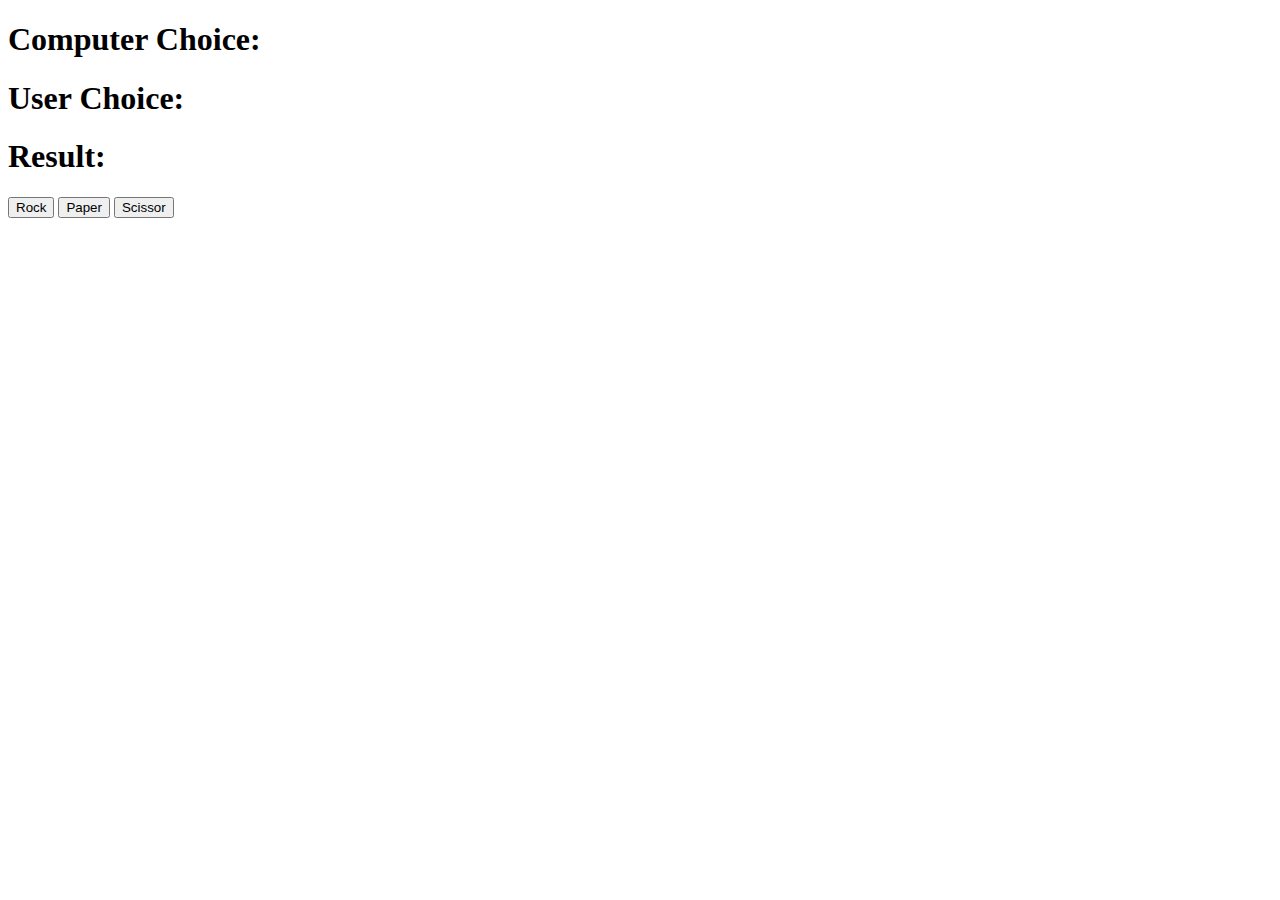
<file: basic rock paper scissor (no styling)/index.html>
<!DOCTYPE html>
<html lang="en">
<head>
    <meta charset="UTF-8">
    <meta name="viewport" content="width=device-width, initial-scale=1.0">
    <title>Rock Paper Scissor</title>
</head>
<body>
    <h1>Computer Choice: <span id="computer-choice"></span></h1>
    <h1>User Choice: <span id="user-choice"></span></h1>
    <h1>Result: <span id="result"></span></h1>

    <button id="rock">Rock</button>
    <button id="paper">Paper</button>
    <button id="scissor">Scissor</button>
    
    <script src="app.js"></script>
</body>
</html>
</file>
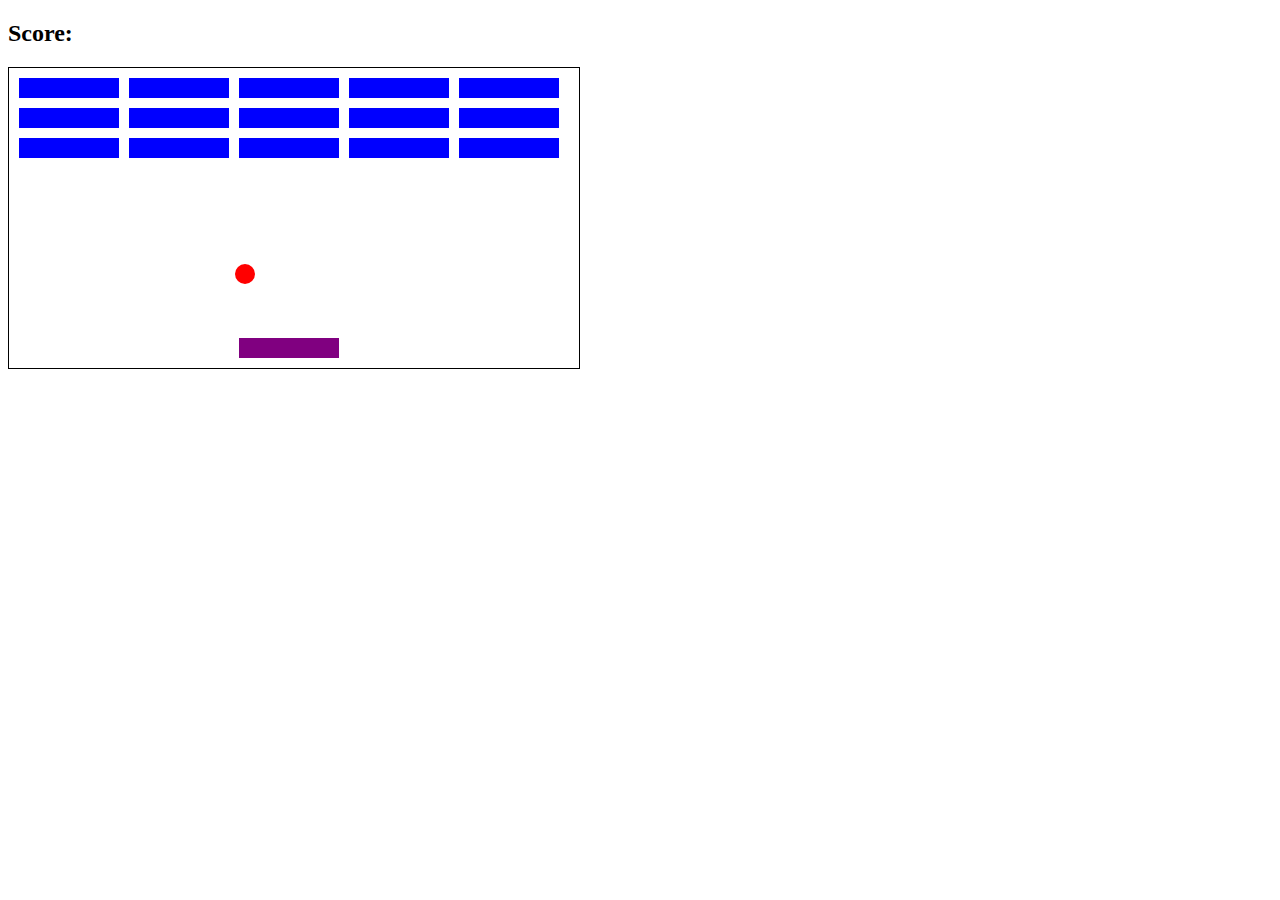
<file: breakout/index.html>
<!DOCTYPE html>
<html lang="en">
<head>
    <meta charset="UTF-8">
    <meta name="viewport" content="width=device-width, initial-scale=1.0">
    <title>Breakout</title>
    <link rel="stylesheet" href="style.css">
</head>
<body>
    <div>
        <h2>Score: <span class="score"></span></h2>
    </div>
    <div class="grid">

    </div>

    <script src="app.js"></script>
</body>
</html>
</file>
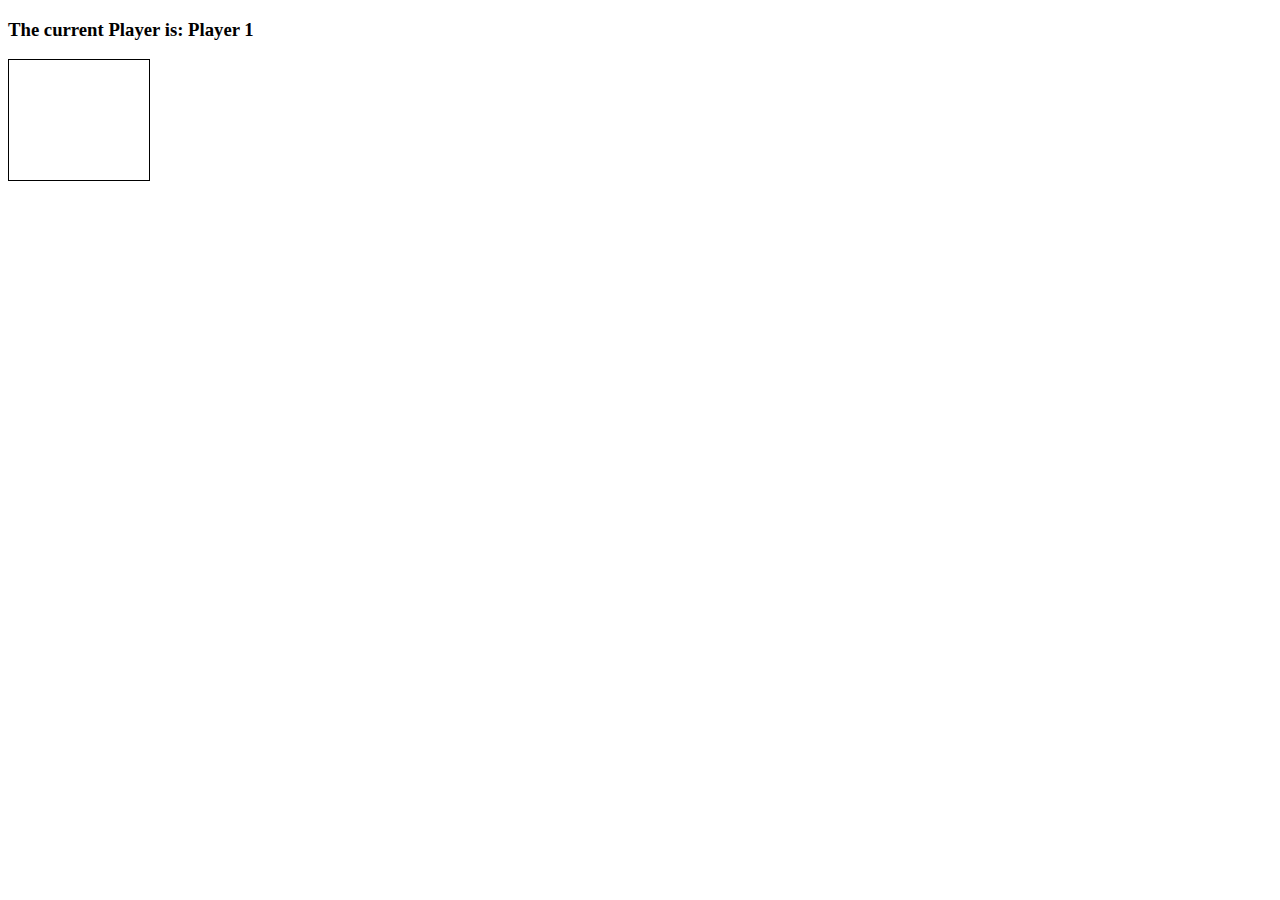
<file: Connect Four Game/index.html>
<!DOCTYPE html>
<html lang="en">
<head>
  <meta charset="UTF-8">
  <meta name="viewport" content="width=device-width, initial-scale=1.0">
  <title>Connect Four</title>
  <link rel="stylesheet" href="style.css">
  <script src="app.js"></script>
</head>
<body>

  <h3>The current Player is: Player <span id="current-player">1</span></h3>
  <h3 id="result"></h3>

  <div class="grid">
    <div></div>
    <div></div>
    <div></div>
    <div></div>
    <div></div>
    <div></div>
    <div></div>
    <div></div>
    <div></div>
    <div></div>
    <div></div>
    <div></div>
    <div></div>
    <div></div>
    <div></div>
    <div></div>
    <div></div>
    <div></div>
    <div></div>
    <div></div>
    <div></div>
    <div></div>
    <div></div>
    <div></div>
    <div></div>
    <div></div>
    <div></div>
    <div></div>
    <div></div>
    <div></div>
    <div></div>
    <div></div>
    <div></div>
    <div></div>
    <div></div>
    <div></div>
    <div></div>
    <div></div>
    <div></div>
    <div></div>
    <div></div>
    <div></div>
    <div class="taken"></div>
    <div class="taken"></div>
    <div class="taken"></div>
    <div class="taken"></div>
    <div class="taken"></div>
    <div class="taken"></div>
    <div class="taken"></div>
  </div>
</body>
</html>
</file>
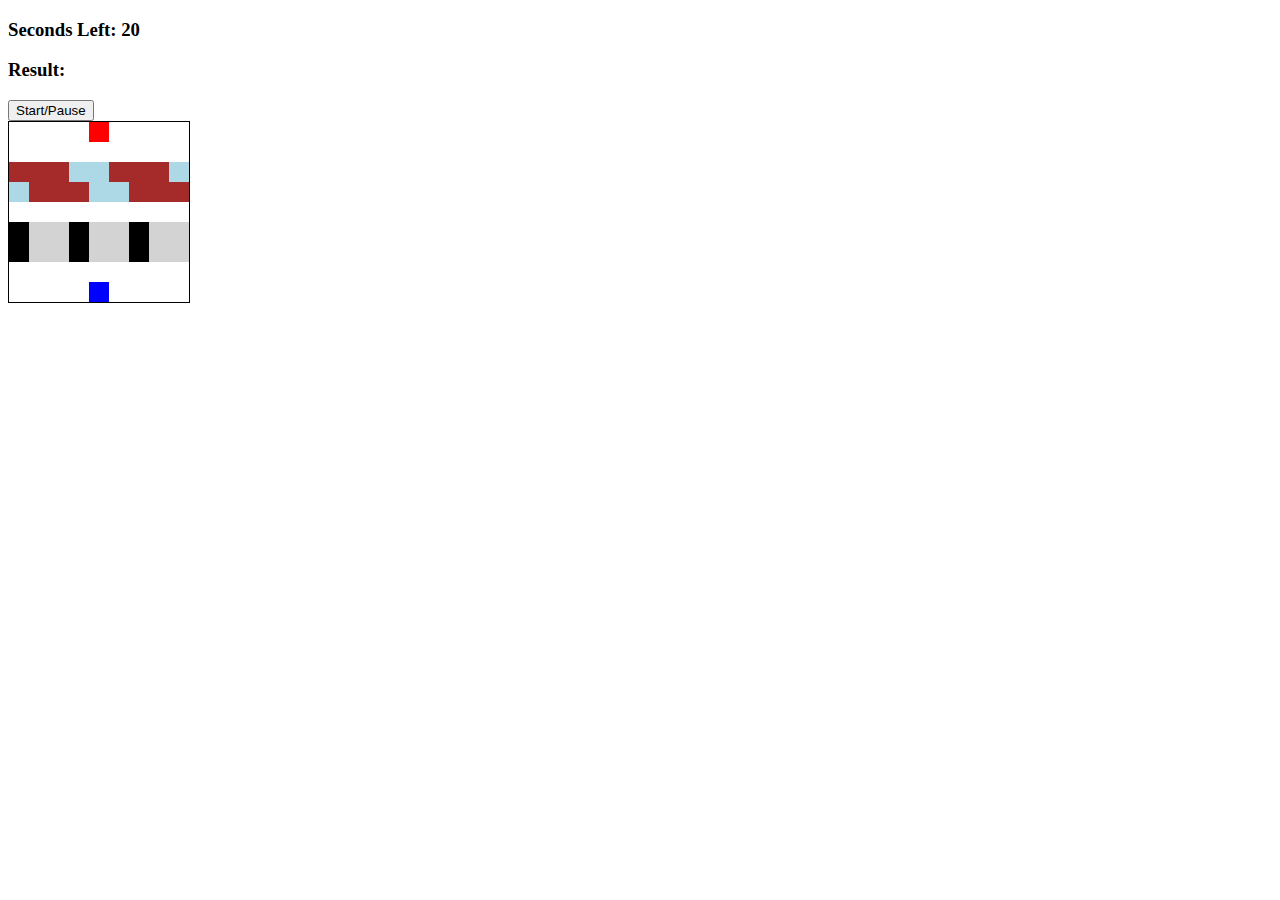
<file: froggers game/index.html>
<!DOCTYPE html>
<html lang="en">
<head>
  <meta charset="UTF-8">
  <meta name="viewport" content="width=device-width, initial-scale=1.0">
  <title>Frogger</title>
  <link rel="stylesheet" href="style.css">
</head>
<body>
   
  <h3>Seconds Left: <span id="second-left">20</span></h3>
  <h3>Result: <span id="result"></span></h3>
  <button id="start-pause-button">Start/Pause</button>
  <div class="grid">
    <div></div>
    <div></div>
    <div></div>
    <div></div>
    <div class="ending-block"></div>
    <div></div>
    <div></div>
    <div></div>
    <div></div>
    <div></div>
    <div></div>
    <div></div>
    <div></div>
    <div></div>
    <div></div>
    <div></div>
    <div></div>
    <div></div>
    <div class="log-left l1"></div>
    <div class="log-left l2"></div>
    <div class="log-left l3"></div>
    <div class="log-left l4"></div>
    <div class="log-left l5"></div>
    <div class="log-left l1"></div>
    <div class="log-left l2"></div>
    <div class="log-left l3"></div>
    <div class="log-left l4"></div>
    <div class="log-right l5"></div>
    <div class="log-right l1"></div>
    <div class="log-right l2"></div>
    <div class="log-right l3"></div>
    <div class="log-right l4"></div>
    <div class="log-right l5"></div>
    <div class="log-right l1"></div>
    <div class="log-right l2"></div>
    <div class="log-right l3"></div>
    <div></div>
    <div></div>
    <div></div>
    <div></div>
    <div></div>
    <div></div>
    <div></div>
    <div></div>
    <div></div>
    <div class="car-left c1"></div>
    <div class="car-left c2"></div>
    <div class="car-left c3"></div>
    <div class="car-left c1"></div>
    <div class="car-left c2"></div>
    <div class="car-left c3"></div>
    <div class="car-left c1"></div>
    <div class="car-left c2"></div>
    <div class="car-left c3"></div>
    <div class="car-right c1"></div>
    <div class="car-right c2"></div>
    <div class="car-right c3"></div>
    <div class="car-right c1"></div>
    <div class="car-right c2"></div>
    <div class="car-right c3"></div>
    <div class="car-right c1"></div>
    <div class="car-right c2"></div>
    <div class="car-right c3"></div>
    <div></div>
    <div></div>
    <div></div>
    <div></div>
    <div></div>
    <div></div>
    <div></div>
    <div></div>
    <div></div>
    <div></div>
    <div></div>
    <div></div>
    <div></div>
    <div class="starting-block"></div>
    <div></div>
    <div></div>
    <div></div>
    <div></div>
  </div>

  <script src="app.js"></script>
</body>
</html>
</file>
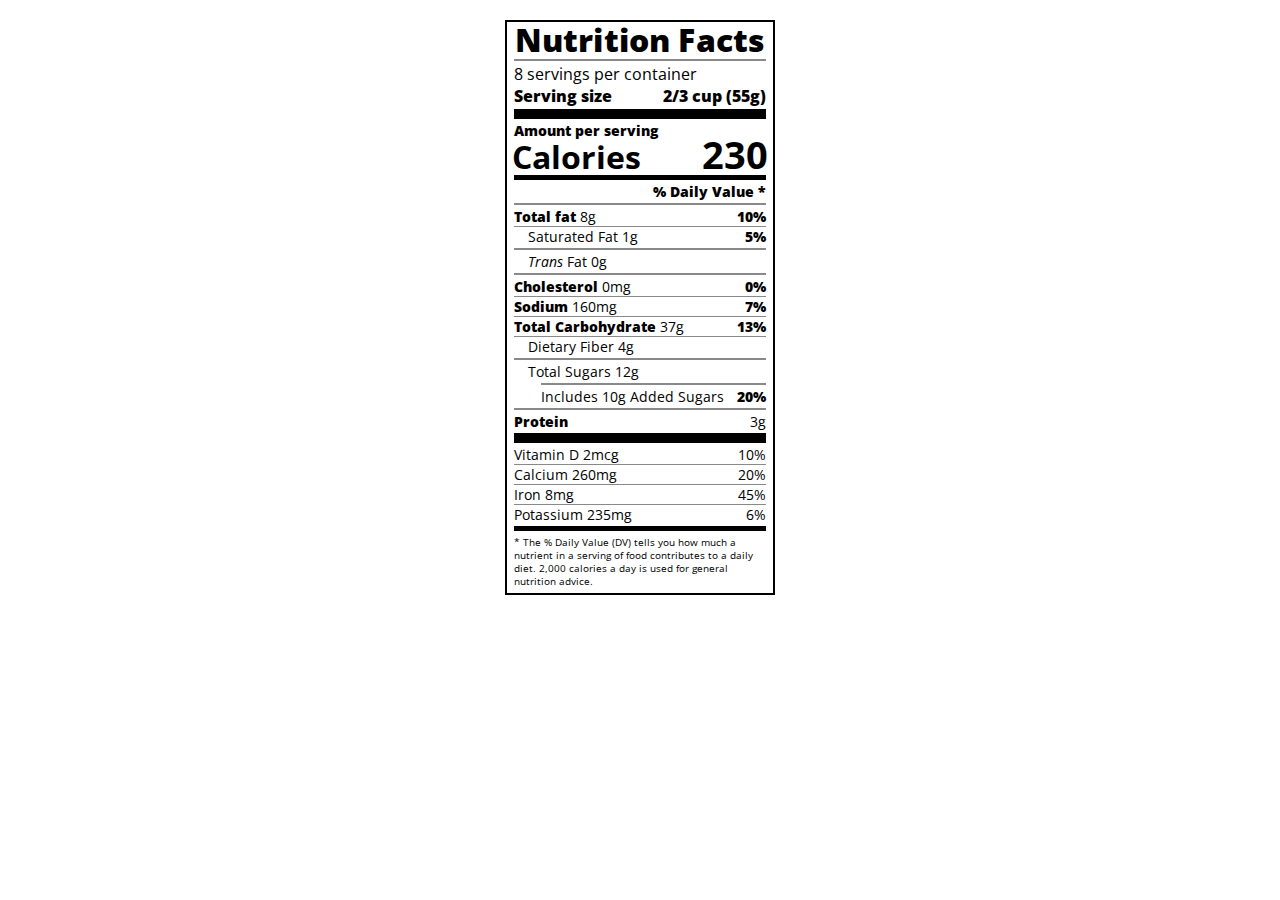
<file: practice-typography/index.html>
<!DOCTYPE html>
<html lang="en">
<head>
    <meta charset="UTF-8">
    <meta name="viewport" content="width=device-width, initial-scale=1.0">
    <title>NF</title>
    <style>
        @import url('https://fonts.googleapis.com/css2?family=Montserrat:wght@400;500;600&family=Open+Sans:wght@300;400;800&family=Prata&display=swap');
    </style>
    <link rel="stylesheet" href="style.css">
</head>
<body>
    <div class="label">
        <header>
            <h1 class="bold">Nutrition Facts</h1>
        </header>
        <div class="divider"></div>
        <p>8 servings per container</p>
        <p class="bold">
            Serving size 
            <span>2/3 cup (55g)</span>
        </p>
        <div class="large divider"></div>
        <div class="calories-info">
            <div class="left-container">
                <h2 class="bold small-text">
                    Amount per serving
                </h2>
                <p>Calories</p>
            </div>
            <span>230</span>
        </div>
        <div class="divider medium"></div>
        <div class="daily-value small-text">
            <p class="bold right no-divider">% Daily Value *</p>
            <div class="divider"></div>
            <p><span><span class="bold">Total fat</span> 8g</span> <span class="bold">10%</span></p>
            <p class="indent no-divider">
                Saturated Fat 1g <span class="bold">5%</span>
            </p>
            <div class="divider"></div>
            <p class="indent no-divider">
                <span><i>Trans</i> Fat 0g</span>
            </p>
            <div class="divider"></div>
            <p><span><span class="bold">Cholesterol</span> 0mg</span> <span class="bold">0%</span></p>
            <p><span><span class="bold">Sodium</span> 160mg</span> <span class="bold">7%</span></p>
            <p><span><span class="bold">Total Carbohydrate</span> 37g</span> <span class="bold">13%</span></p>
            <p class="indent no-divider">
                Dietary Fiber 4g
            </p>
            <div class="divider"></div>
            <p class="indent no-divider">
                Total Sugars 12g
            </p>
            <div class="divider double-indent"></div>
            <p class="double-indent no-divider">
                Includes 10g Added Sugars <span class="bold">20%</span>
            </p>
            <div class="divider"></div>
            <p class="no-divider"><span class="bold">Protein</span> 3g</p>
            <div class="large divider"></div>
            <p>Vitamin D 2mcg <span>10%</span></p>
            <p>Calcium 260mg <span>20%</span></p>
            <p>Iron 8mg <span>45%</span></p>
            <p class="no-divider">Potassium 235mg <span>6%</span></p>
            <div class="divider medium"></div>
        </div>
        <p class="note">
            * The % Daily Value (DV) tells you how much a nutrient in a serving of food contributes to a daily diet. 2,000 calories a day is used for general nutrition advice.
        </p>
    </div>
</body>
</html>
</file>
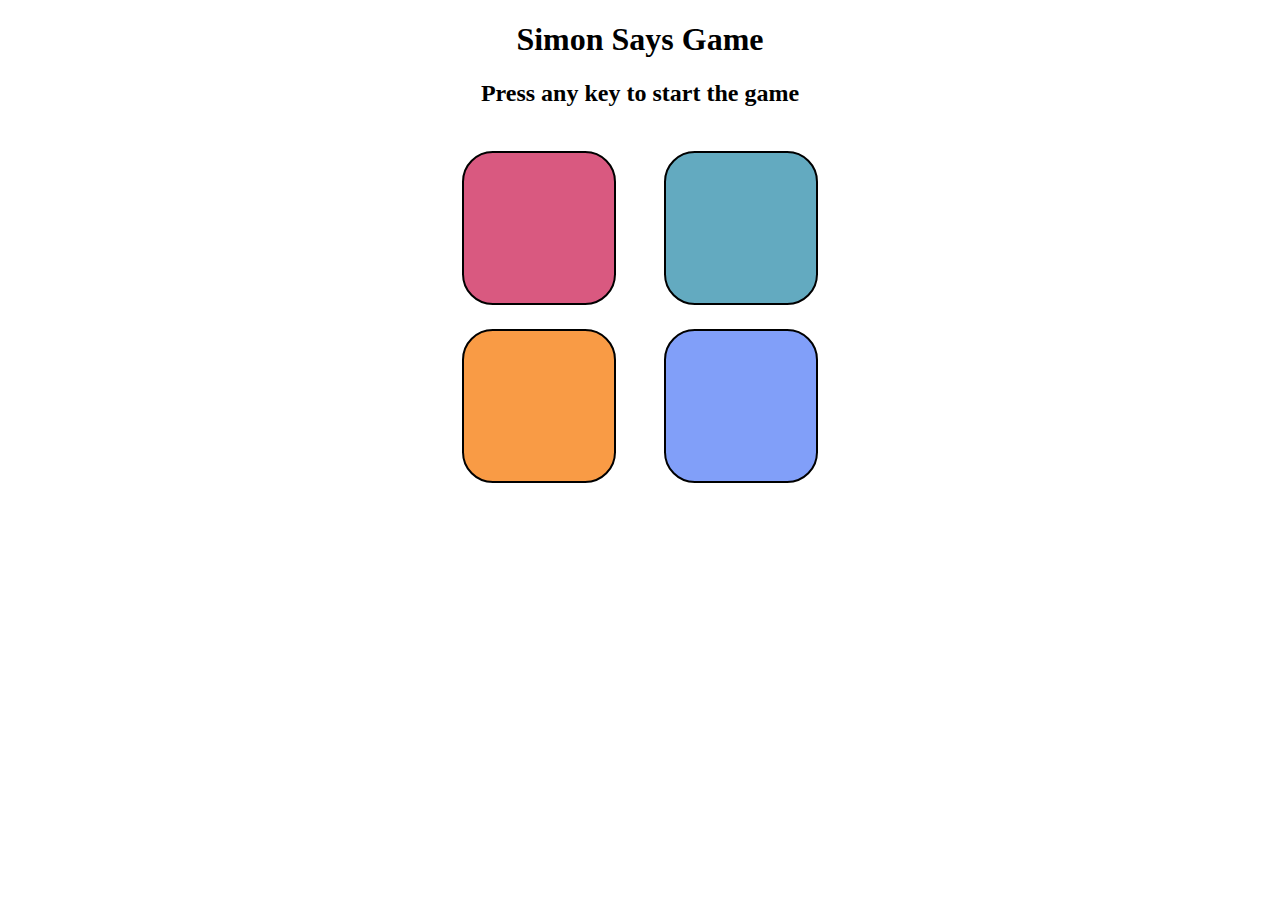
<file: simon says game/index.html>
<!DOCTYPE html>
<html lang="en">
<head>
  <meta charset="UTF-8">
  <meta name="viewport" content="width=device-width, initial-scale=1.0">
  <title>Simon Says Game</title>
  <link rel="stylesheet" href="style.css">
</head>
<body>
  <h1>Simon Says Game</h1>
  <h2>Press any key to start the game</h2>

  <div class="btn-container">
    <div class="line-one">
      <div class="btn red" type="button" id="red"></div>
      <div class="btn yellow" type="button" id="yellow"></div>
    </div>
    <div class="line-two">
      <div class="btn green" type="button" id="green"></div>
      <div class="btn purple" type="button" id="purple"></div>
    </div>
  </div>
  <script src="app.js"></script>
</body>
</html>
</file>
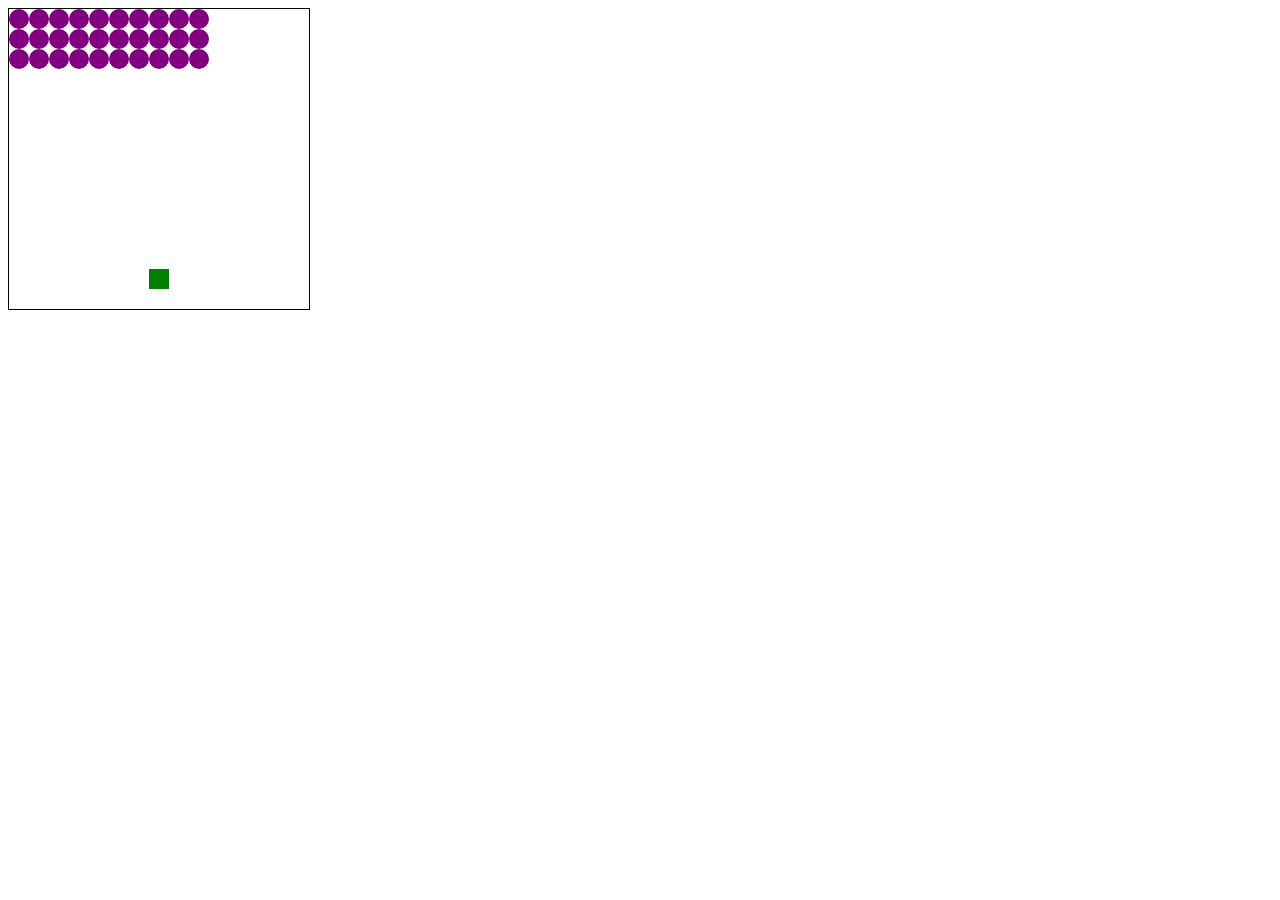
<file: Space Invaders/index.html>
<!DOCTYPE html>
<html lang="en">
<head>
  <meta charset="UTF-8">
  <meta name="viewport" content="width=device-width, initial-scale=1.0">
  <title>Space Invaders</title>
  <link rel="stylesheet" href="style.css">
</head>
<body>
  <div class="result"></div>
  <div class="grid"></div>
  <script src="app.js"></script>
</body>
</html>
</file>
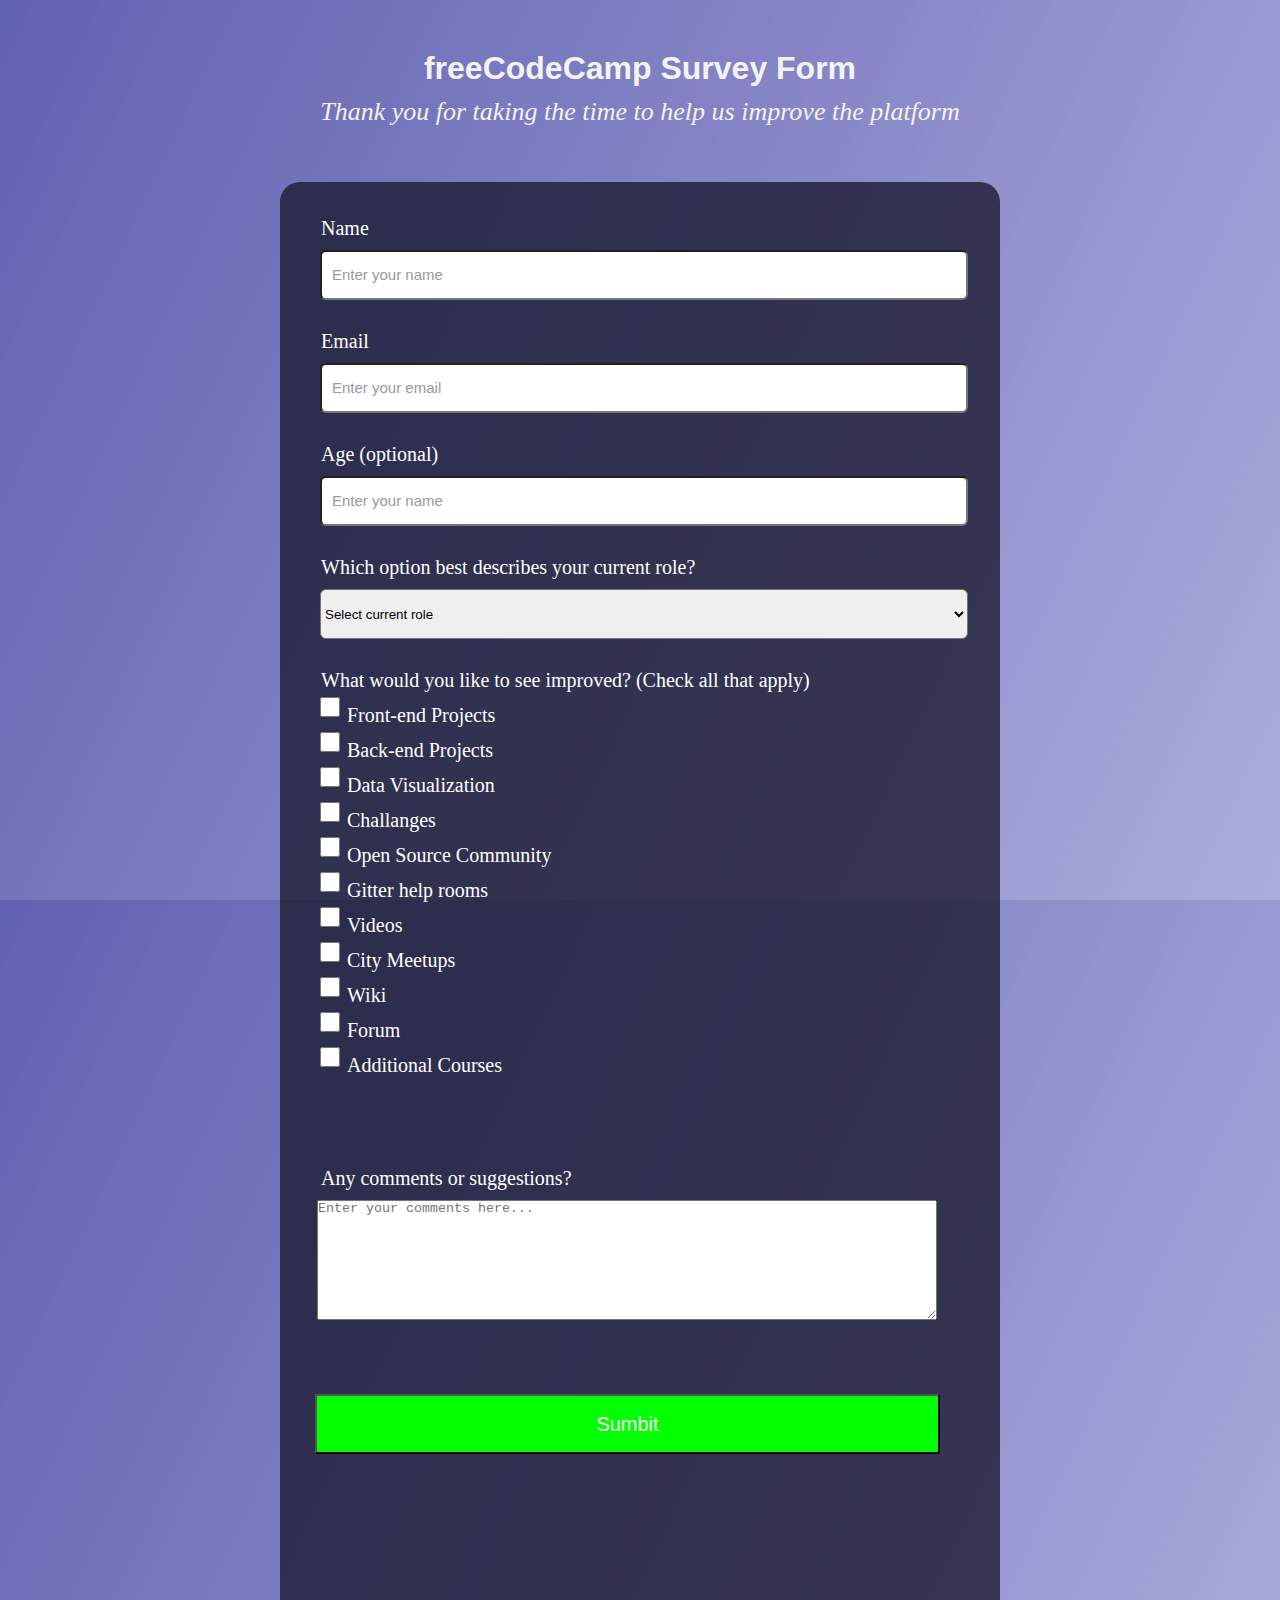
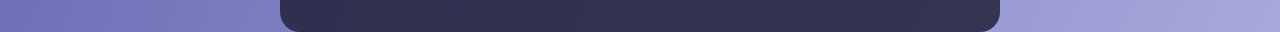
<file: survey-form/index.html>
<!DOCTYPE html>
<html lang="en">
<head>
    <meta charset="UTF-8">
    <meta name="viewport" content="width=device-width, initial-scale=1.0">
    <link rel="stylesheet" href="style.css">
    <title>survey registration form</title>
</head>
<body>
    <div id="heading">
        <h1>freeCodeCamp Survey Form</h1>
        <p>Thank you for taking the time to help us improve the platform</p>
    </div>
    <form id="survey-form">
        <div id="entry">
            <p>Name</p>
            <input type="text" id="txt" placeholder="Enter your name">
        </div>
        <div id="entry">
            <p>Email</p>
            <input type="text" id="txt" placeholder="Enter your email">
        </div>
        <div id="entry">
            <p>Age (optional)</p>
            <input type="text" id="txt" placeholder="Enter your name">
        </div>
        <div id="entry">
            <p>Which option best describes your current role?</p>
            <select name="role" id="dropdown">
                <option disabled selected value>Select current role</option>
                <option>Student</option>
                <option>Full Time Job</option>
                <option>Full Time Learner</option>
                <option>Prefer not to say</option>
                <option>Other</option>
            </select>
        </div>
        <div id="entry" class="ops">
            <p>What would you like to see improved? (Check all that apply)</p>
            <label>
                <input type="checkbox">Front-end Projects
            </label>
            <label>
                <input type="checkbox">Back-end Projects
            </label>
            <label>
                <input type="checkbox">Data Visualization
            </label>
            <label>
                <input type="checkbox">Challanges
            </label>
            <label>
                <input type="checkbox">Open Source Community
            </label>
            <label>
                <input type="checkbox">Gitter help rooms
            </label>
            <label>
                <input type="checkbox">Videos
            </label>
            <label>
                <input type="checkbox">City Meetups
            </label>
            <label>
                <input type="checkbox">Wiki
            </label>
            <label>
                <input type="checkbox">Forum
            </label>
            <label>
                <input type="checkbox">Additional Courses
            </label>
        </div>
        <div id="entry" class="so-mean">
            <p>Any comments or suggestions?</p>
            <textarea placeholder="Enter your comments here..."></textarea>
        </div>
        <button type="submit">Sumbit</button>
    </form>
</body>
</html>
</file>
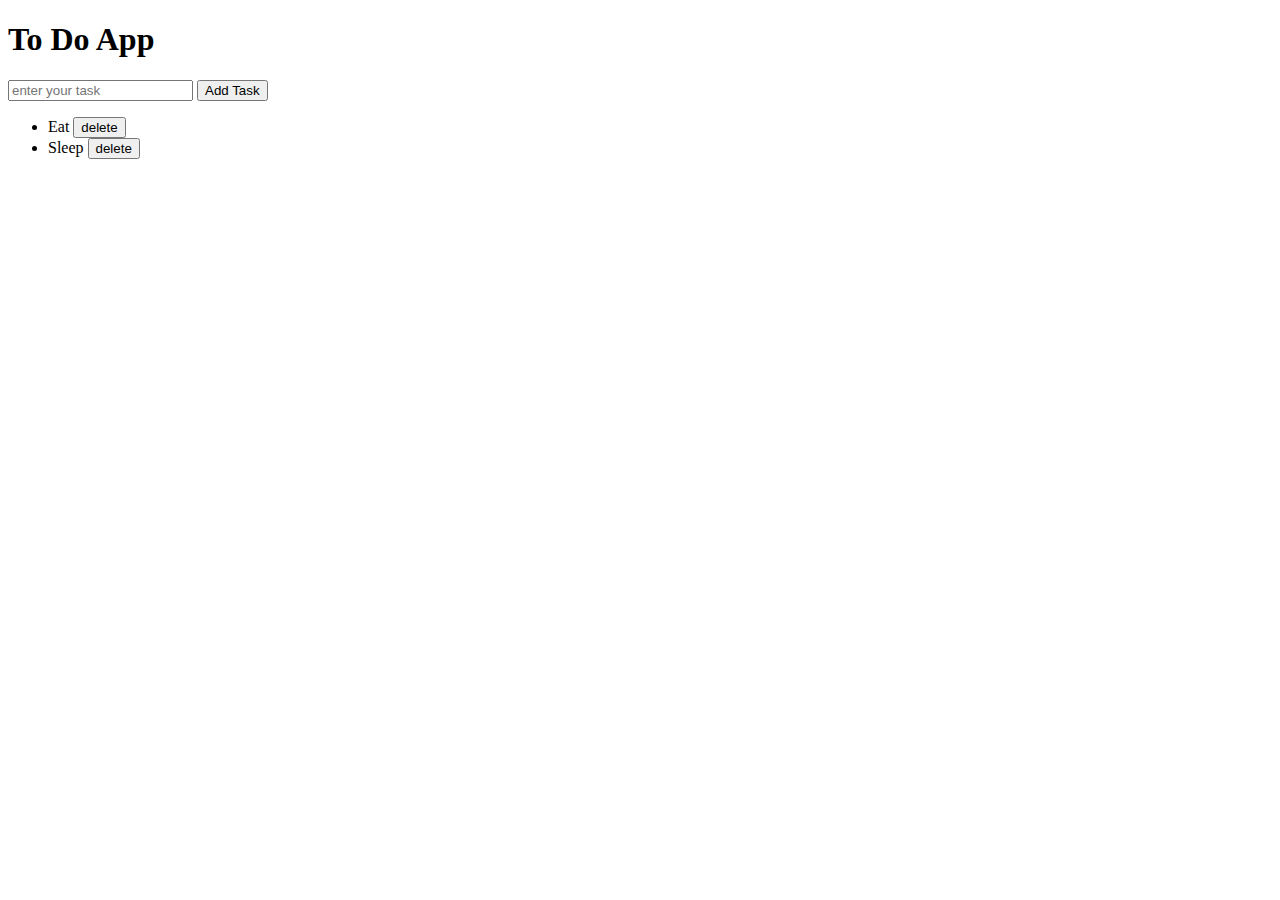
<file: very basic TO Do App/index.html>
<!DOCTYPE html>
<html lang="en">
<head>
  <meta charset="UTF-8">
  <meta name="viewport" content="width=device-width, initial-scale=1.0">
  <title>To Do App</title>
</head>
<body>
  <h1>To Do App</h1>
  <input type="text" placeholder="enter your task"/>
  <button>Add Task</button>
  <ul>
    <li>Eat <button class="delete">delete</button></li>
    <li>Sleep <button class="delete">delete</button></li>
  </ul>
  <script src="app.js"></script>
</body>
</html>
</file>
<file: breakout/style.css>
.grid {
    position: absolute;
    width: 570px;
    height: 300px;
    border: solid black 1px;
  }
  
  .block {
    position: absolute;
    width: 100px;
    height: 20px;
    background-color: blue;
  }
  
  .purple {
    position: absolute;
    width: 100px;
    height: 20px;
    background-color: purple;
  }
  
  .ball {
    position: absolute;
    width: 20px;
    height: 20px;
    background-color: red;
    border-radius: 10px;
  }
</file>
<file: Connect Four Game/style.css>
.grid {
    border: 1px solid;
    height: 120px;
    width: 140px;
    display: flex;
    flex-wrap: wrap;
}

.grid div {
    height: 20px;
    width: 20px;
}

.player-one {
    background-color: red;
    border-radius: 10px;
}

.player-two {
    background-color: blue;
    border-radius: 10px;
}
</file>
<file: froggers game/style.css>
.grid {
    height: 180px;
    width: 180px;
    border: solid black 1px;
    display: flex;
    flex-wrap: wrap;
}

.grid div{
    height: 20px;
    width: 20px;    
}

.starting-block {
    background-color: blue;
}

.ending-block {
    background-color: red;
}

.l1 , .l2 , .l3 {
    background-color: brown;
}

.l4 , .l5 {
    background-color: lightblue;
}

.c1 {
    background-color: black;
}

.c2 , .c3 {
    background-color: lightgrey;
}

.frog {
    background-color: green;
}
</file>
<file: practice-typography/style.css>
* {
    box-sizing: border-box;
}
html {
    font-size: 16px;
}
body {
    font-family: "Open Sans" , sans-serif;
}
.label {
    width: 270px;
    border: 2px solid black;
    margin: 20px auto;
    padding: 0 7px;
}
header h1 {
    text-align: center;
    margin: -4px 0;
    letter-spacing: 0.15px;
}
.bold {
    font-weight: 900;
}
.divider {
    border: 1px solid #888989;
    margin: 2px 0;
}
p {
    margin: 0;
    display: flex;
    justify-content: space-between;
}
.large {
    height: 10px;
}
.medium {
    height: 5px;
}
.large , .medium {
    background-color: black;
    border: 0;
}
.calories-info {
    display: flex;
    justify-content: space-between;
    align-items: flex-end;
}
.left-container h2{
    margin: 0;
}
.left-container p{
    font-size: 2em;
    font-weight: 700;
    margin: -5px -2px;
}
.small-text {
    font-size: 0.85rem;
}
.calories-info span {
    font-size: 2.4em;
    font-weight: 700;
    margin: -7px -2px;
}
.right {
    justify-content: flex-end;
}
.daily-value p:not(.no-divider) {
    border-bottom: 1px solid #888989;
}
.indent {
    margin-left: 1em;
}
.double-indent {
    margin-left: 2em;
}
.note {
    font-size: 0.6rem;
    margin: 5px 0;
}
</file>
<file: simon says game/style.css>
body {
    text-align: center;
}

.btn {
    height: 150px;
    width: 150px;
    border: solid black 2px;
    border-radius: 20%;
    margin: 1.5rem;
}

.btn-container {
    display: flex;
    justify-content: center;   
}

.red {
    background-color: #d95980;
}

.yellow {
    background-color: #f99b45;
}

.green {
    background-color: #63aac0;
}

.purple {
    background-color: #819ff9;
}

.flash {
    background-color: white;
}

.userflash {
    background-color: greenyellow;
}
</file>
<file: Space Invaders/style.css>
.grid {
    height: 300px;
    width: 300px;
    border: solid black 1px;
    display: flex;
    flex-wrap: wrap;
}

.grid div {
    height: 20px;
    width: 20px;
}

.invader {
    background-color: purple;
    border-radius: 10px;
}

.shooter {
    background-color:green;
}

.boom {
    background-color: red;
}

.laser {
    background-color: orange;
}
</file>
<file: survey-form/style.css>
* {
    margin: 0;
    padding: 0;
    box-sizing: border-box;
}
html , body {
    height: 100%;
    width: 100%;
}
body {
    background-image: linear-gradient( 115deg, rgba(58, 58, 158, 0.8), rgba(136, 136, 206, 0.7) ), url(https://cdn.freecodecamp.org/testable-projects-fcc/images/survey-form-background.jpeg);
    background-size: cover;
    position: relative;
}
h1 {
    font-family: sans-serif;
    display: flex;
    justify-content: center;
    align-items: center;
    margin-top: 50px;
    font-weight: 600;
    color: #F3F3F3;
}
#heading p {
    display: flex;
    justify-content: center;
    align-items: center;
    font-style: italic;
    font-weight: 100;
    font-size: 26px;
    margin-top: 10px;
    color: #F3F3F3;
}
p {
    color: white;
}
#survey-form {
    position: relative;
    height: 1450px;
    width: 720px;
    margin: 35px auto;
    border-radius: 20px;
    background-color: rgba(27, 27, 50, 0.8);
}
#entry {
    margin: 20px;
}
#txt {
    position: absolute;
    height: 50px;
    width: 90%;
    margin-left: 20px;
    margin-top: 10px;
    border-radius: 6px;
}
#entry p {
    margin-top: 55px;
    padding-top: 35px;
    margin-left: 21px;
    font-size: 20px;
}
input::placeholder {
    padding-left: 10px;
    font-size: 15px;
    color: #999; 
}
#dropdown {
    position: absolute;
    height: 50px;
    width: 90%;
    margin-left: 20px;
    margin-top: 10px;
    border-radius: 6px;
}
select option {
    font-size: 20px;
    color: #999;
}
.ops label{
    display: flex;
    align-items: center;
    color: white;
    display: block;
    margin-left: 20px;
    font-size: 20px;

}
.ops input[type="checkbox"] {
    height: 30px;
    width: 20px;
    margin-right: 7px;
}
.so-mean textarea {
    height: 120px;
    width:620px ;
    margin-top: 10px;
    margin-left: 17px;
}
button {
    margin-top: 50px;
    margin-left: 35px;
    height: 60px;
    width: 625px;
    background-color: rgb(0,255,0);
    font-size: 20px;
    color: white;
}
</file>
